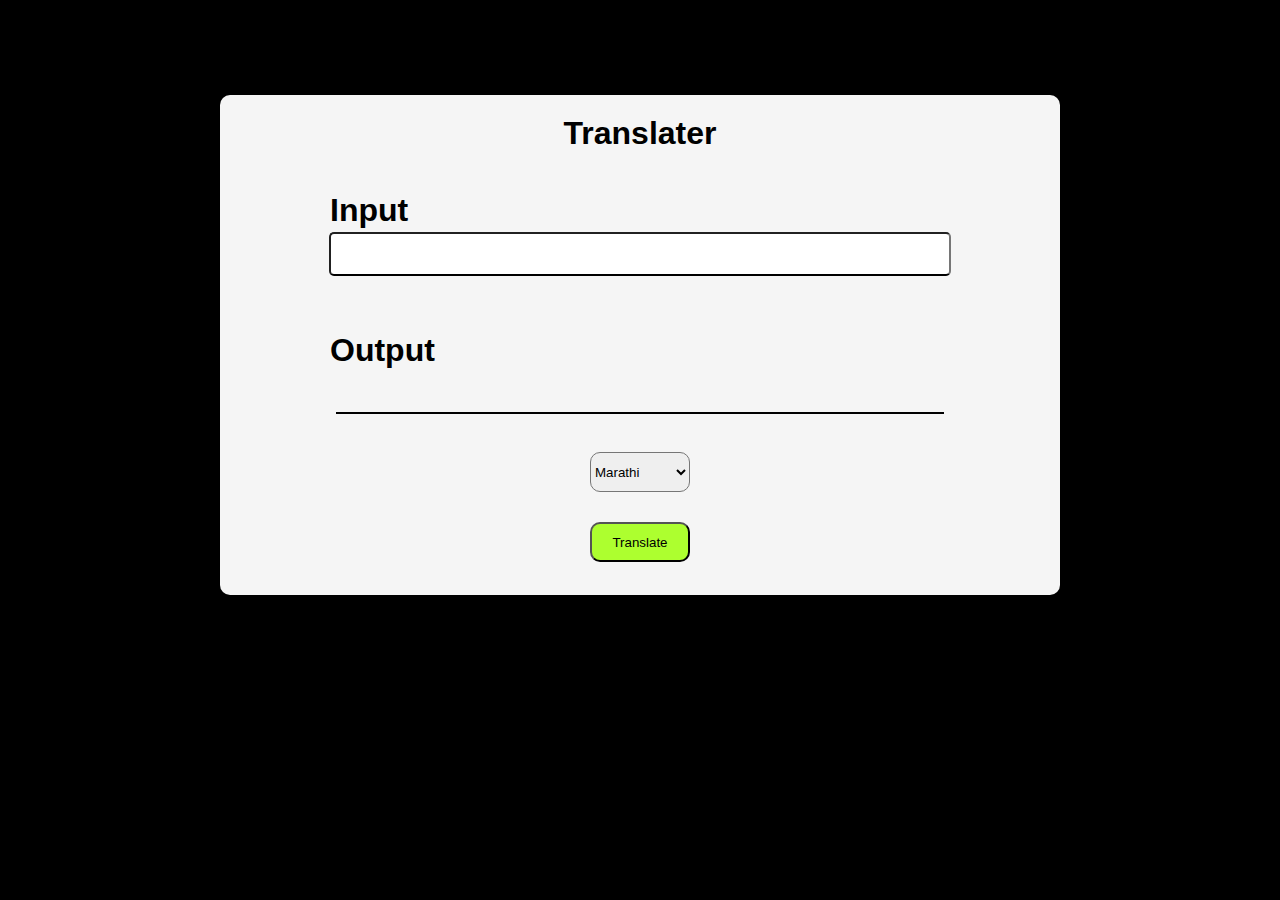
<file: Portfolio_Website/translater/index.html>
<!DOCTYPE html>
<html lang="en">
<head>
    <meta charset="UTF-8">
    <meta name="viewport" content="width=device-width, initial-scale=1.0">
    <title>Translater</title>
    <link rel="stylesheet" href="index.css">
</head>
<body>
    <div class="trans-body">
        <div class="trans-title">
            <h1>Translater</h1>
        </div>
        <div class="lang-from">
            <div class="lang-title">
            <h1>Input</h1>
            
            </div>
            <div class="all-inp">
            <input type="text" class="first-inp" id="f-inp">
            
            </div>
        </div>
        <div class="lang-to">
            <div class="lang-title">
             <h1>Output</h1>   
            
            </div>
            <div class="all-inp">
            <p class="first-inp" id="s-inp"></p>            
        </div>
        </div>
        <div class="selector">
            <select class="sec-inp" id="s-sel">
                <option value="mr" selected>Marathi</option>
                <option value="hi">Hindi</option>
                <option value="en"  >English</option>    
            </select>
        </div>
        <div class="trans-btn">
            <button id="btn">Translate</button>
        </div>
    </div>
    <script src="index.js"></script>
    
</body>
</html>
</file>
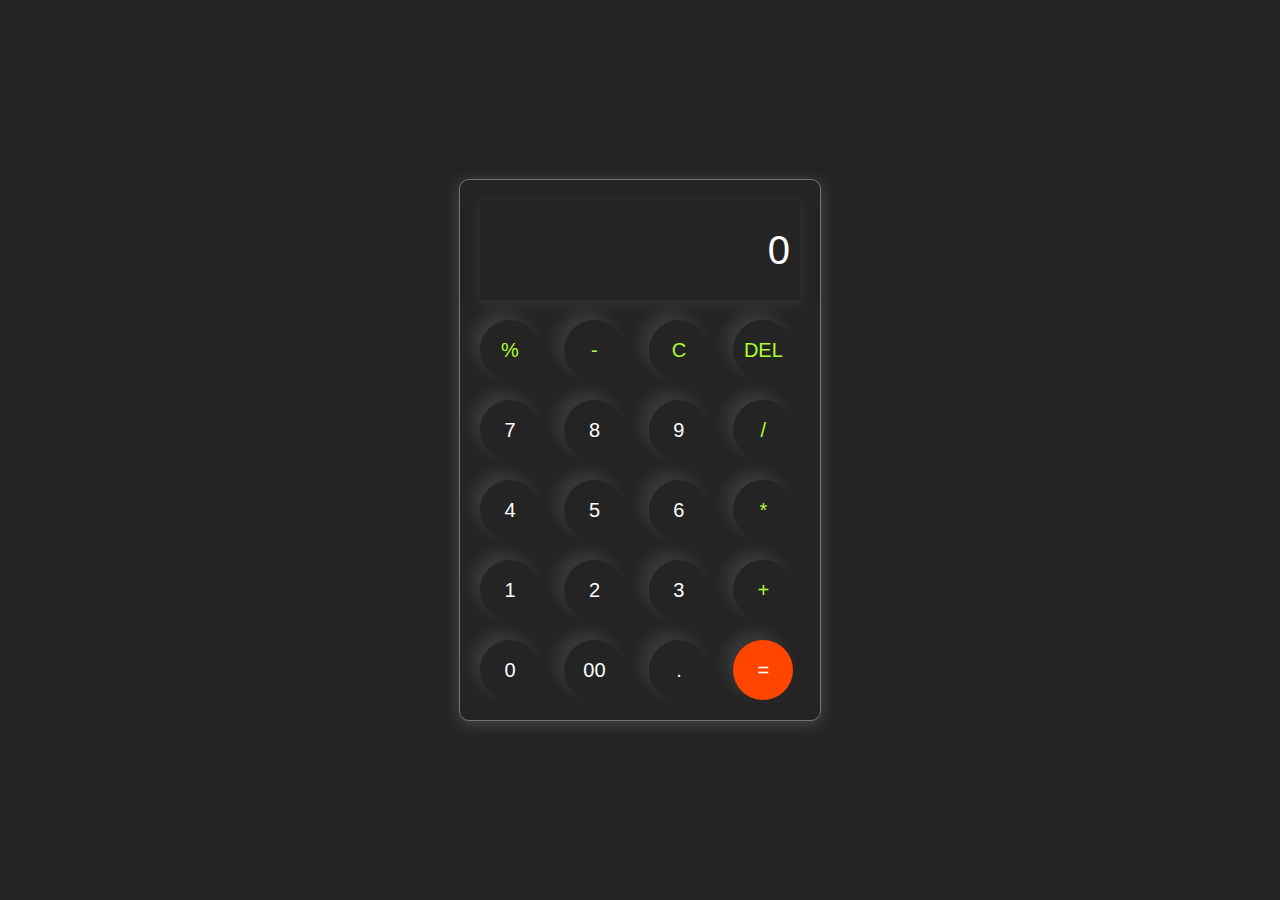
<file: Portfolio_Website/calculater/calculater.html>
<head>
    <style>
        *{
            margin: 0;
            padding: 0;
            box-sizing: border-box;
            font-family: sans-serif;
        }

        body{
            width: 100%;
            height:100vh;
            display:flex;
            justify-content: center;
            align-items: center;
            background-color:rgb(37, 36, 36);


        }
        .calculater{
            border: 1px solid #717377;
            padding: 10px;
            border-radius: 10px;
            background: transparent;
            box-shadow: 0px 3px 15px rgba(113, 115,119, 0.5);

        }

        input{
            width: 320px;
            height: 100px;
            padding: 10px;
            margin: 10px;
            border: none;
            text-align: right;
            background:transparent;
            box-shadow: 0px 3px 15px rgba(84,84,84, 0.4);
            font-size: 40px;
            cursor: pointer;
            color: white;
        }

        input::placeholder{
            text-align: right;
            color: white;
        
        }
        button{
            border: none;
            height: 60px;
            width: 60px;
            margin: 10px;
            border-radius: 40px;
            box-shadow: -8px -8px 15px rgba(255, 255,255, 0.1);
            background: transparent;
            color: white;
            font-size: 20px;
            cursor: pointer;
        }

        .equalbtn{
            background-color: orangered;
        }
        .oprater{
            color: greenyellow;
        }

        button:hover{
            box-shadow:1px 1px 20px 1px rgba(255, 255,255, 0.1);
            
        }
        h1{
            display: flex;
            justify-content: center;
            align-items: center;

        }
        
    </style>
</head>



<html>

<body> 
<div class="calculater">
    <input type="text"  name="name" placeholder="0" id="inputBox"><br>

    <div>
    <button class="oprater">%</button>
    <button class="oprater">-</button>
    <button class="oprater">C</button>
    <button class="oprater">DEL</button>
</div>
<div>
    <button>7</button>
    <button>8</button>
    <button>9</button>
    <button class="oprater">/</button>
</div>
<div>
    <button>4</button>
    <button>5</button>
    <button>6</button>
    <button class="oprater">*</button>
</div>
<div>
    <button>1</button>
    <button>2</button>
    <button>3</button>
    <button class="oprater">+</button>
</div>
<div>
    <button>0</button>
    <button>00</button>
    <button>.</button>
    <button class="equalbtn">=</button>

</div>
</div>
<script src="style.js"></script>
</body>
</html>
</file>
<file: Portfolio_Website/translater/index.css>
*{
    margin: 0;
    padding: 0;
    font-family: 'Gill Sans', 'Gill Sans MT', Calibri, 'Trebuchet MS', sans-serif;    
}


body{
    background-color: black;
    /* background: linear-gradient(150deg purple blue); */
    /* text-align: center; */
    display: flex;
    align-items: center;
    justify-content: center;
    margin-top: 75px;
    padding: 20px ;
    
}


.trans-body{
    height: 500px;
    width: 800px;
    background-color: whitesmoke;
    border-radius: 10px;
    padding: 0px 20px;
}

.trans-title{
    /* background-color: blue; */
    display: flex;
    justify-content: center;
    padding: 20px;
}


.lang-from{
    /* background-color: aqua; */
    height:100px;
    padding: 20px;
    
}


.lang-to{
    
    /* background-color: yellowgreen; */
    height:100px;
    padding: 20px;
}



.lang-from .first-inp{
    margin-top: 10px;
    height: 80%;
    width: 80%;
    padding-left: 10px;    
    border-radius: 5px;


}




.lang-to .first-inp{
    margin-top: 10px;    
    height: 80%;
    width: 80%;
          
}


.lang-from .sec-inp{
    height: 80%;
    border-radius: 10px;
    border: transparent;
}


.lang-to .sec-inp{
    height: 80%;
    border-radius: 10px;
    border: transparent;   
}

.lang-title h1{
    /* background-color: aqua; */
 margin-left: 70PX;
}
.lang-title{
    /* background-color: aqua; */
}

.all-inp{
    display:flex;
    justify-content: center;
    margin-top: 10px;
    height: 50px;
    /* background-color: black;    */
}

.selector{
    /* background-color: aqua; */
    display: flex;
    justify-content: center;
    /* padding: 20px; */
}

.sec-inp{
    height: 40px;
    width:100px;
    border-radius: 10px;
}

.all-inp .first-inp{
    border-bottom: 2px solid black;
}

.all-inp .sec-inp{
    border-bottom: 2px solid black;
}
.lang-title h2{
       width: 20%;
       text-align: center;
    /* background-color: blue;  */

}



.lang-title h1{
    height: 20PX;
    width: 80%;
    /* background-color: green;   */

}

.lang-title{
    display: flex;
    justify-content: space-between;
}


.trans-btn{
    /* background-color: aqua; */
    height: 20%;
    display: flex;
    align-items: center;
    justify-content: center;
}


.trans-btn button{
    height: 40px;
    width: 100px;
    border-radius: 10px;
    font-weight: 500px;    
    background-color:greenyellow;
    
}
</file>
